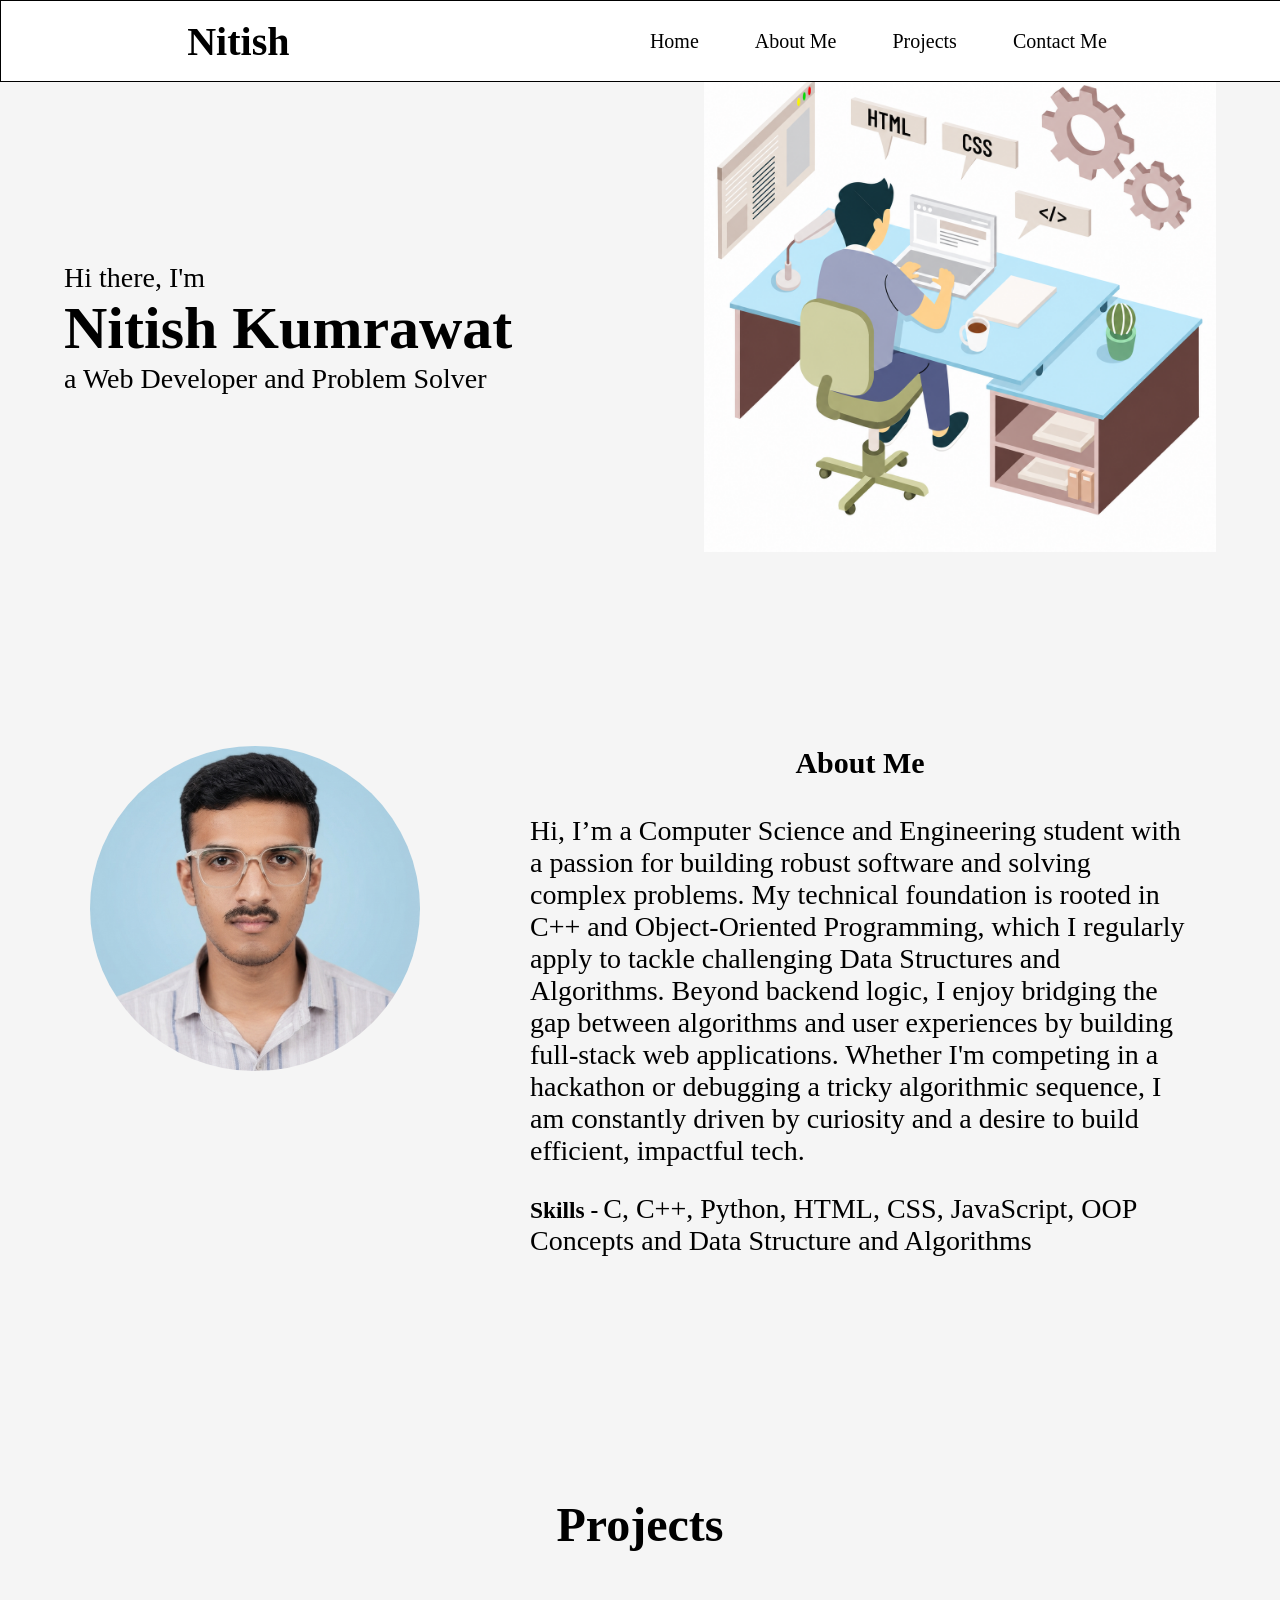
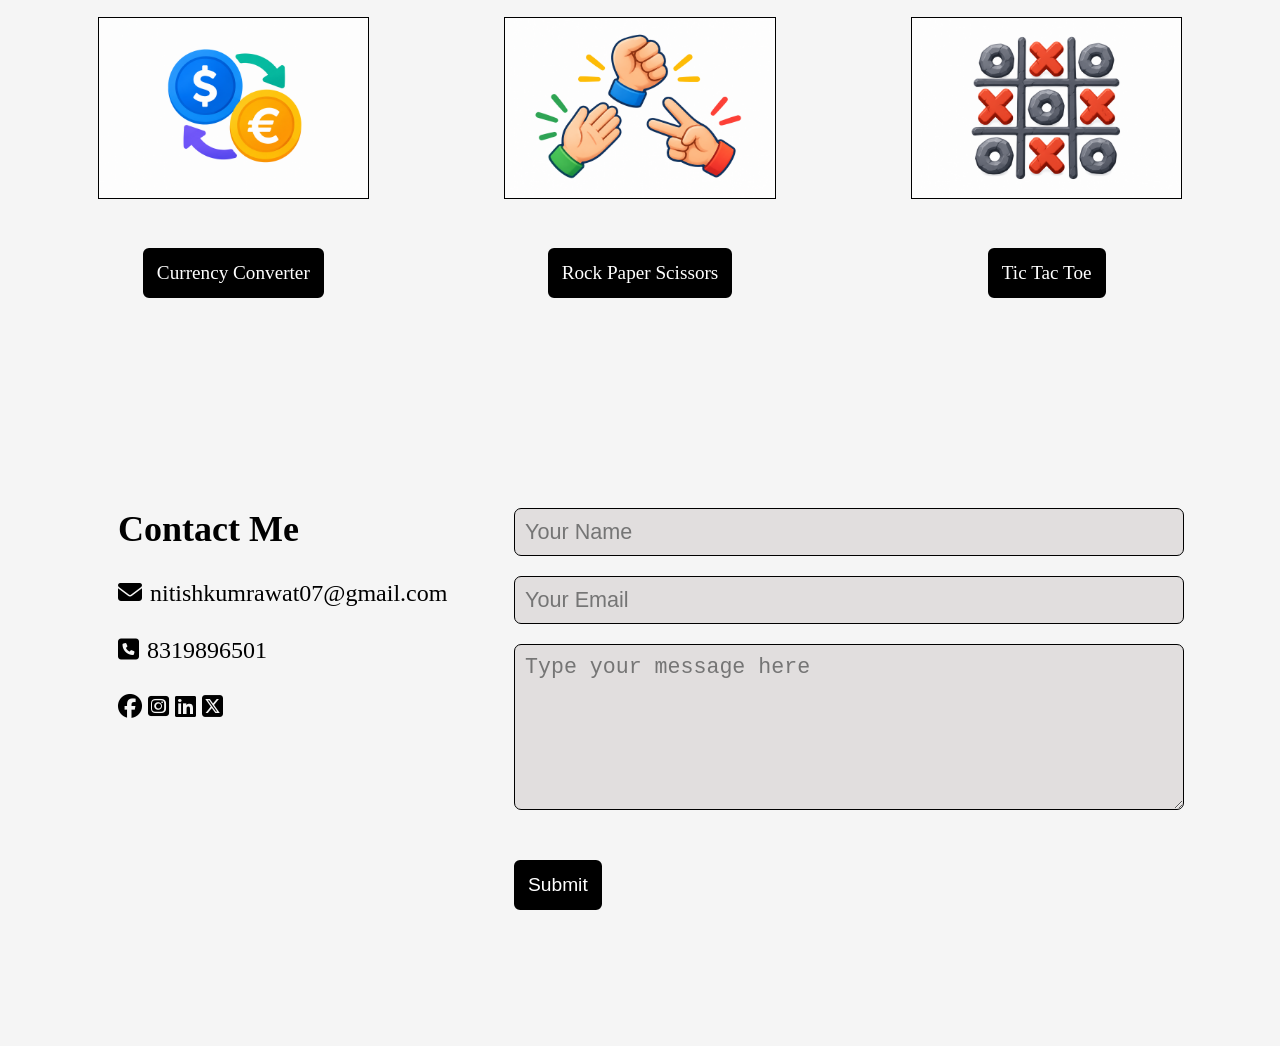
<file: index.html>
<!DOCTYPE html>
<html lang="en">
<head>
    <meta charset="UTF-8">
    <meta name="viewport" content="width=device-width, initial-scale=1.0">
    <title>PortFolio</title>
    <link rel="stylesheet" href="style.css">
    <link rel="stylesheet" href="https://cdnjs.cloudflare.com/ajax/libs/font-awesome/6.4.2/css/all.min.css">
</head>
<body>
    <header>
        <div class="nav-bar">
            <p class="logo" href="#">Nitish</p>
            <div class="nav-opts">
                <a href="#firstSec">Home</a>
                <a href="#secondSec">About Me</a> 
                <a href="#thirdSec">Projects</a>
                <a href="#fourthSec">Contact Me</a>
            </div>
        </div>
    </header>

    <main>
        <section id="firstSec">
            <div class="box1">
                <p>Hi there, I'm </p>
                <h1>Nitish Kumrawat</h1>
                <p>a Web Developer and Problem Solver</p>
            </div>
            <div class="box2">
                <img src="hero_img.png">
            </div>
        </section>

        <section id="secondSec">
            
            <div class="box4">
                <img src="my_photo.png">
            </div>
            <div class="box3">
                <h1>About Me</h1>
                <p>Hi, I’m a Computer Science and Engineering student with a passion for building robust software and solving complex problems. My technical foundation is rooted in C++ and Object-Oriented Programming, which I regularly apply to tackle challenging Data Structures and Algorithms. Beyond backend logic, I enjoy bridging the gap between algorithms and user experiences by building full-stack web applications. Whether I'm competing in a hackathon or debugging a tricky algorithmic sequence, I am constantly driven by curiosity and a desire to build efficient, impactful tech.</p>
                <h3>Skills -</h3> 
                <p id="skill-p">C, C++, Python, HTML, CSS, JavaScript, OOP Concepts and Data Structure and Algorithms</p>
            </div>
        </section>

        <section id="thirdSec">
            <h1>Projects</h1>
            <div class="card-list">
                <div class="card" id="card1">
                    <img src="img-1.png">
                    <a href="../Projects/Currency_Converter/index.html" class="btn">Currency Converter</a>
                </div>
                <div class="card" id="card2">
                    <img src="img-2.png">
                    <a href="../Projects/RPS Game/index.html" class="btn">Rock Paper Scissors</a>

                </div>
                <div class="card" id="card3">
                    <img src="img-3.png">
                    <a href="../Projects/Tic_Tac_Toe/index.html" class="btn">Tic Tac Toe</a>
                </div>
            </div>
        </section>

        <section id="fourthSec">
            <div class="container">
                <div class="left">
                    <h1>Contact Me</h1>
                    <p><i class="fa-solid fa-envelope" style="display: inline;"></i>nitishkumrawat07@gmail.com</p>
                    <p><i class="fa-solid fa-square-phone"></i>8319896501</p>

                    <div class="social-icons">
                        <a href="https://www.facebook.com/"><i class="fa-brands fa-facebook"></i></a>
                        <a href="https://www.instagram.com/"><i class="fa-brands fa-square-instagram"></i></a>
                        <a href="https://in.linkedin.com/"><i class="fa-brands fa-linkedin"></i></a>
                        <a href="https://x.com/"><i class="fa-brands fa-square-x-twitter"></i></a>
                    </div>

                    <!-- <div class="btn btn2">Download Resume</div> -->
                </div>
                <div class="right">
                    <form>
                        <input type="text" name="Name" placeholder="Your Name" required>
                        <input type="email" name="email" placeholder="Your Email" required>
                        <textarea name="Message" rows="6" placeholder="Type your message here"></textarea>
                        <button type="submit" class="btn btn2">Submit</button>
                    </form>
                </div>
            </div>
        </section>

    </main>
</body>
</html>
</file>
<file: style.css>
* {
    margin: 0pc;
    padding: 0px;
}
html {
    scroll-behavior: smooth;
}
body {
    background-color: whitesmoke;
    /* background-image: url(nature.jpeg); */
    color: black;
    font-family: Open Sans;
}
.nav-bar {
    background-color: white;
    height: 80px;
    padding: 0 20px 0 20px;
    display: flex;
    font-size: 1.5rem;
    justify-content: space-around;
    align-items: center;
    text-decoration: none;
    border: 0.25px solid black;
    position: fixed;
    top: 0;
    left: 0;
    width: 100%;
}

.logo {
    font-size: 2.5rem;
    font-weight: 700;
}

.nav-opts {
    display: flex;
    font-size: 1.25rem;
    text-decoration:none;
    align-items: center;
}

.nav-bar a{
    text-decoration: none;
    padding: 10px;
    margin: 0 18px 0 18px;
    color: black;
}

.nav-bar a:hover {
    background-color: black;
    color: white;
    border-radius: 5px;
}
/*----------------------------*/

#firstSec {
    display: flex;
    justify-content:space-around;
    align-items: center;
}

#firstSec div {
    width: 40%;
}

.box1 {
    font-size: 1.75rem;
}

.box1 h1 {
    font-size: 60px;
}
.box2 img {
    width: 100%;
    margin-top: 40px;
    margin-bottom: 100px;
}

/*----------------------------*/

#secondSec {
    display: flex;
    justify-content: space-between;
    flex-wrap: wrap;
    font-size: 1.25rem;
    padding: 90px;

}
#secondSec .box4 {
    width: 30%;
}

#secondSec .box3 {
    width: 60%;
}

.box4 img{
    width: 100%;
    border-radius: 50%;
}

.box3 {
    flex-basis: 60%;
}

.box3 p {
    font-size: 1.75rem;
}
.box3 h1 {
    text-align: center;
    margin-bottom: 35px;
}

.box3 h3 {
    margin-top: 30px;
    display: inline-block;
}
.box3 #skill-p {
    display: inline;
}

/*--------------------------------------*/

#thirdSec {
    margin-top: 100px;
    text-align: center;
    padding: 50px;
}

#thirdSec h1{
    font-size: 3rem;
    font-weight:800;
}

.card-list {
    display: flex;
    justify-content: space-around;
}

.card-list {
    display: grid;
    grid-template-columns: repeat(auto-fit, minmax(150px, 1fr));
    grid-gap: 40px;
    margin-top: 50px;
}

.card {
    margin: 15px;
}

.card img {
    width: 80%;
    border: 0.5px solid black;
}

.btn {
    display: inline-block;
    margin: 45px;
    padding: 12px;
    font-size: 1.2rem;
    text-decoration: none;
    background-color: black;
    border: 2px solid black;
    border-radius: 6px;
    color: white;
}


/* --------------------------------- */

#fourthSec {
    margin: 100px;
    font-size: 1.5rem;
}

.container {
    display: flex;
    justify-content: space-evenly;
}

.left {
    flex-basis: 35%;
}

.right {
    flex-basis: 60%;
}

.left p {
    margin-top: 30px;
}
.left p i {
    margin-right: 8px;
}
.social-icons {
    margin-top: 30px;
    
}
.social-icons a {
    color:black;
}

.btn.btn2 {
    margin: 30px 0;
}
.right input, .right textarea{
    display: block;
    margin-bottom: 20px;
    width: 100%;
    font-size: 1.35rem;
    border: 0.5px solid black;
    border-radius: 7px;
    padding: 10px;
    background-color: rgb(225, 222, 222);
}

i {
    color: black;
}


/* ----------------------------------------------- */
@media (max-width: 600px) {
    .nav-bar {
        height: auto;
        min-height: 70px;
        flex-direction: column;
        padding: 15px 10px;
        gap: 10px;
    }

    .logo {
        font-size: 2rem;
    }

    .nav-opts {
        width: 100%;
        justify-content: center;
        flex-wrap: wrap;
        font-size: 1rem;
    }

    .nav-bar a {
        margin: 3px;
        padding: 7px;
    }

    #firstSec {
        flex-direction: column;
        padding: 30px 20px;
        text-align: center;
    }

    #firstSec div {
        width: 100%;
    }

    .box1 {
        font-size: 1.2rem;
    }

    .box1 h1 {
        font-size: 38px;
    }

    .box2 img {
        width: 90%;
        margin-top: 30px;
        margin-bottom: 40px;
    }


    #secondSec {
        padding: 40px 20px;
        flex-direction: column;
    }

    #secondSec .box3,
    #secondSec .box4 {
        width: 100%;
        flex-basis: auto;
    }

    .box3 h1 {
        font-size: 2rem;
        margin-bottom: 25px;
    }

    .box3 p {
        font-size: 1.2rem;
    }

    .box4 {
        margin-top: 30px;
        text-align: center;
    }

    .box4 img {
        width: 80%;
    }


    #thirdSec {
        margin-top: 50px;
        padding: 30px 15px;
    }

    #thirdSec h1 {
        font-size: 2.2rem;
    }

    .card-list {
        grid-template-columns: 1fr;
        gap: 20px;
        margin-top: 30px;
    }

    .card {
        margin: 10px;
    }

    .card img {
        width: 75%;
    }

    .btn {
        margin: 30px 10px;
    }

    #fourthSec {
        margin: 50px 20px;
        font-size: 1.2rem;
    }

    .container {
        flex-direction: column;
        gap: 30px;
    }

    .left,
    .right {
        flex-basis: 100%;
    }

    .left p {
        margin-top: 20px;
    }

    .right input,
    .right textarea {
        box-sizing: border-box;
        width: 100%;
        font-size: 1.1rem;
    }

    .btn.btn2 {
        margin: 20px 0;
    }
}
</file>
